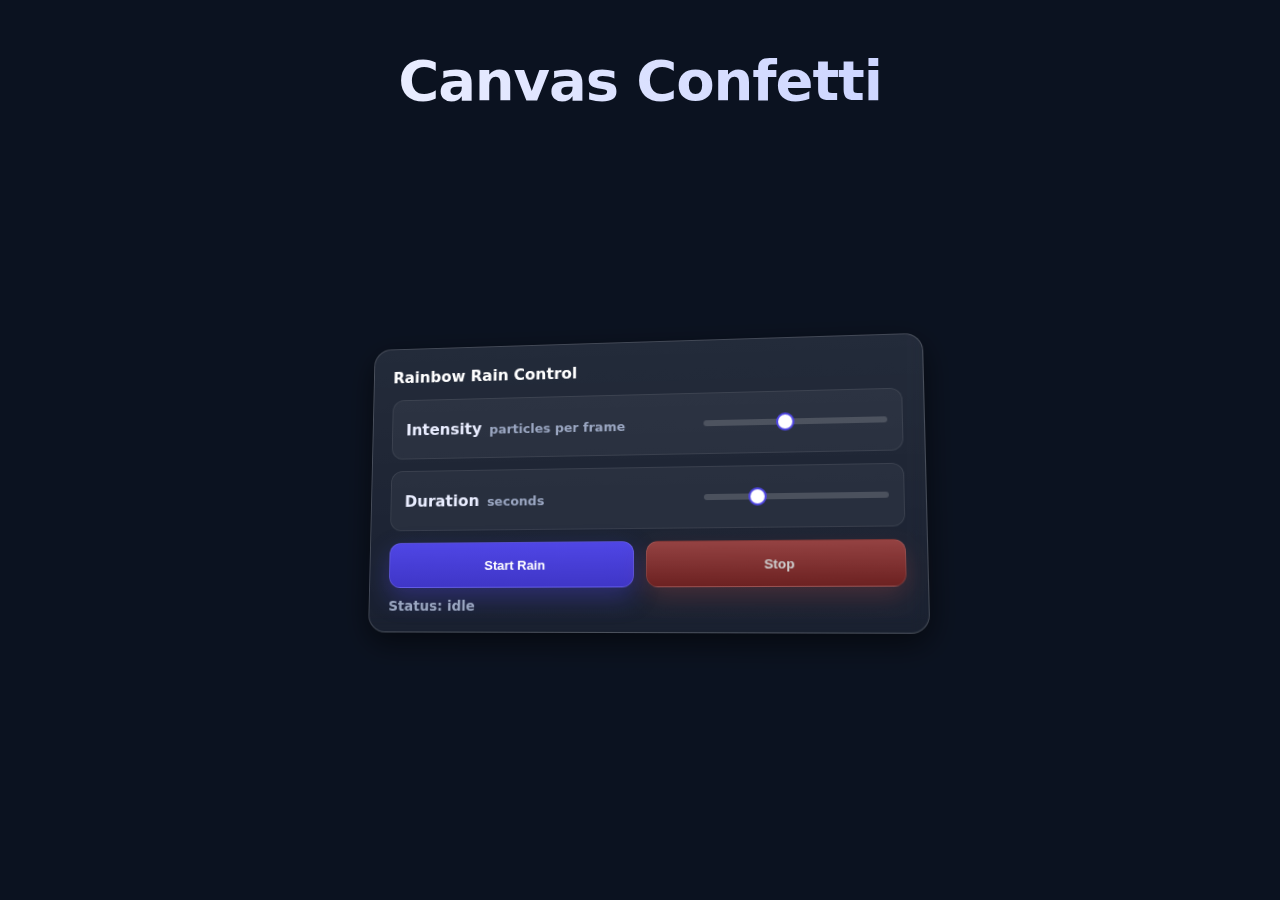
<file: Images/CanvasConfeti.html>
<!DOCTYPE html>

    <html lang = "es">

    <head>
        <meta charset = "UTF-8">

        <meta name = "viewport" content = "width=device-width, initial-scale=1.0">

        <title>Canvas Confeti</title>

        <style>
            /* styles.css */
            :root {
            --bg-top: #0b1220;
            --bg-bottom: #0a2342;
            --grid: rgba(255, 255, 255, 0.04);

            --panel-border: rgba(255, 255, 255, 0.18);
            --panel-shadow: 0 10px 30px rgba(0, 0, 0, 0.55);

            --text: #e6ebff;
            --muted: #9aa6c1;
            --accent: #4f46e5;
            --accent-2: #22d3ee;

            --radius: 18px;
            }

            * {
            box-sizing: border-box;
            margin: 0;
            padding: 0;
            }

            html,
            body {
            height: 100%;
            font-family: "Inter", system-ui, -apple-system, Segoe UI, Roboto, Arial,
                sans-serif;
            color: var(--text);
            background: #0b1220;
            }

            /* Background gradient + subtle grid */
            .bg {
            position: fixed;
            inset: 0;
            z-index: -2;
            background: radial-gradient(
                60rem 40rem at 20% -10%,
                rgba(79, 70, 229, 0.15),
                transparent 60%
                ),
                radial-gradient(
                50rem 40rem at 120% 10%,
                rgba(34, 211, 238, 0.12),
                transparent 60%
                ),
                linear-gradient(180deg, var(--bg-top), var(--bg-bottom));
            }
            .bg::after {
            content: "";
            position: absolute;
            inset: 0;
            z-index: -1;
            background-image: linear-gradient(var(--grid) 1px, transparent 1px),
                linear-gradient(90deg, var(--grid) 1px, transparent 1px);
            background-size: 28px 28px, 28px 28px;
            pointer-events: none;
            }

            /* Title */
            .hero-header {
            text-align: center;
            padding: 48px 16px 12px;
            }
            #main-title {
            font-weight: 800;
            font-size: clamp(28px, 5vw, 56px);
            letter-spacing: -0.02em;
            background: linear-gradient(90deg, #ffffff, #b7c3ff);
            -webkit-background-clip: text;
            -webkit-text-fill-color: transparent;
            }
            .sub-title {
            margin-top: 8px;
            color: var(--muted);
            font-weight: 600;
            font-size: clamp(14px, 2.5vw, 18px);
            }

            /* Stage */
            .stage {
            display: grid;
            place-items: center;
            min-height: calc(100dvh - 180px);
            padding: 20px;
            perspective: 1200px;
            }

            /* Glassmorphism panel */
            .panel {
            width: min(560px, 92vw);
            border-radius: var(--radius);
            border: 1px solid var(--panel-border);
            background: linear-gradient(
                180deg,
                rgba(255, 255, 255, 0.1),
                rgba(255, 255, 255, 0.06)
            );
            backdrop-filter: blur(10px) saturate(120%);
            box-shadow: var(--panel-shadow);
            padding: 20px 20px 18px;
            transform: rotateX(6deg) rotateY(-8deg);
            transform-style: preserve-3d;
            position: relative;
            }

            .panel-header {
            display: flex;
            align-items: center;
            gap: 10px;
            font-weight: 700;
            color: #ffffff;
            margin-bottom: 14px;
            }
            .panel-header i {
            color: var(--accent);
            }

            .panel-row {
            display: grid;
            grid-template-columns: 1fr 180px;
            align-items: center;
            gap: 14px;
            padding: 12px 14px;
            border: 1px solid rgba(255, 255, 255, 0.08);
            border-radius: 12px;
            background: rgba(255, 255, 255, 0.05);
            margin-bottom: 12px;
            }
            .panel-row label {
            color: #e9edff;
            font-weight: 600;
            display: flex;
            align-items: baseline;
            gap: 8px;
            }
            .panel-row .hint {
            color: var(--muted);
            font-weight: 600;
            font-size: 13px;
            }

            /* Inputs */
            input[type="range"] {
            -webkit-appearance: none;
            width: 100%;
            height: 36px;
            background: transparent;
            }
            input[type="range"]::-webkit-slider-runnable-track {
            height: 6px;
            border-radius: 999px;
            background: rgba(255, 255, 255, 0.16);
            }
            input[type="range"]::-webkit-slider-thumb {
            -webkit-appearance: none;
            width: 18px;
            height: 18px;
            border-radius: 50%;
            background: #fff;
            border: 2px solid var(--accent);
            margin-top: -6px;
            }
            input[type="range"]::-moz-range-track {
            height: 6px;
            border-radius: 999px;
            background: rgba(255, 255, 255, 0.16);
            }
            input[type="range"]::-moz-range-thumb {
            width: 18px;
            height: 18px;
            border-radius: 50%;
            background: #fff;
            border: 2px solid var(--accent);
            }

            input[type="color"] {
            width: 100%;
            height: 36px;
            border-radius: 10px;
            border: 1px solid rgba(255, 255, 255, 0.18);
            background: #0f172a;
            padding: 4px;
            cursor: pointer;
            }

            /* Buttons */
            .btn-row {
            display: grid;
            grid-template-columns: 1fr 1fr;
            gap: 12px;
            margin-top: 8px;
            }
            .btn {
            display: inline-flex;
            align-items: center;
            justify-content: center;
            gap: 10px;
            height: 46px;
            border-radius: 12px;
            border: 1px solid rgba(255, 255, 255, 0.12);
            color: #ffffff;
            font-weight: 700;
            cursor: pointer;
            transition: transform 0.15s ease, box-shadow 0.15s ease, filter 0.15s ease;
            }
            .btn.play {
            background: linear-gradient(180deg, var(--accent), #3f36c7);
            box-shadow: 0 10px 24px rgba(79, 70, 229, 0.35);
            }
            .btn.stop {
            background: linear-gradient(180deg, #ef4444, #b91c1c);
            box-shadow: 0 10px 24px rgba(239, 68, 68, 0.35);
            }
            .btn:hover {
            transform: translateY(-1px);
            }
            .btn:active {
            transform: translateY(0);
            }
            .btn:focus-visible {
            outline: none;
            box-shadow: 0 0 0 3px rgba(34, 211, 238, 0.4);
            }
            .btn[disabled] {
            filter: grayscale(0.4) brightness(0.8);
            cursor: not-allowed;
            }

            .status {
            margin-top: 10px;
            color: var(--muted);
            font-weight: 600;
            font-size: 14px;
            }

            /* Brand mark */
            .brand-mark {
            position: fixed;
            right: 18px;
            bottom: 18px;
            display: inline-flex;
            align-items: center;
            gap: 8px;
            border: 1px solid rgba(255, 255, 255, 0.14);
            background: rgba(255, 255, 255, 0.06);
            backdrop-filter: blur(6px);
            border-radius: 12px;
            padding: 8px 12px;
            color: #d7defa;
            font-weight: 700;
            }
            .brand-mark .dot {
            width: 8px;
            height: 8px;
            border-radius: 999px;
            background: var(--accent-2);
            }

            /* Responsive */
            @media (max-width: 720px) {
            .panel {
                transform: rotateX(4deg) rotateY(-5deg);
            }
            .panel-row {
                grid-template-columns: 1fr;
            }
            .btn-row {
                grid-template-columns: 1fr;
            }
            }















        </style>
    </head>

    <body>
        <!-- Background -->
        <div class="bg"></div>

        <!-- Heading -->
        <header class="hero-header" aria-labelledby="main-title">
        <h1 id="main-title">Canvas Confetti</h1>
        </header>

        <!-- Control Panel -->
        <main class="stage" aria-label="Confetti Control Panel">
        <section class="panel" id="control-panel">
            <div class="panel-header">
            <span>Rainbow Rain Control</span>
            </div>

            <div class="panel-row">
            <label for="intensity">
                Intensity
                <span class="hint">particles per frame</span>
            </label>
            <input type="range" id="intensity" min="1" max="10" value="5" />
            </div>

            <div class="panel-row">
            <label for="duration">
                Duration
                <span class="hint">seconds</span>
            </label>
            <input type="range" id="duration" min="1" max="12" value="4" />
            </div>

            <div class="btn-row">
            <button class="btn play" id="startRain" aria-label="Start Rainbow Rain">
                <i class="fa-solid fa-play"></i>
                Start Rain
            </button>
            <button class="btn stop" id="stopRain" aria-label="Stop Rainbow Rain" disabled>
                <i class="fa-solid fa-stop"></i>
                Stop
            </button>
            </div>

            <p class="status" id="status" aria-live="polite">Status: idle</p>
        </section>
        </main>
    </body>

    <script>
        // script.js

// Elements
const panel = document.getElementById("control-panel");
const startBtn = document.getElementById("startRain");
const stopBtn = document.getElementById("stopRain");
const intensityInput = document.getElementById("intensity");
const durationInput = document.getElementById("duration");
const statusEl = document.getElementById("status");

// Rainbow palette
const RAINBOW = [
  "#ef4444",
  "#f97316",
  "#facc15",
  "#22c55e",
  "#3b82f6",
  "#8b5cf6",
  "#ec4899"
];

// State
let rafId = null;
let endAt = 0;

// Reduced motion fallback
const prefersReducedMotion = window.matchMedia(
  "(prefers-reduced-motion: reduce)"
).matches;

// Create one frame of rainbow rain from both sides
function rainFrame(intensity) {
  // Each side emits a small packet per frame
  confetti({
    particleCount: intensity * 5,
    angle: 60,
    spread: 55,
    origin: { x: 0, y: 0 },
    colors: RAINBOW,
    startVelocity: 35
  });
  confetti({
    particleCount: intensity * 5,
    angle: 120,
    spread: 55,
    origin: { x: 1, y: 0 },
    colors: RAINBOW,
    startVelocity: 35
  });
}

// Loop with cancel
function loop() {
  const now = Date.now();
  if (now >= endAt) {
    stopRain(true);
    return;
  }
  const intensity = parseInt(intensityInput.value, 10);
  rainFrame(intensity);
  rafId = requestAnimationFrame(loop);
}

function startRain() {
  if (rafId !== null) return; // already running

  const seconds = Math.max(1, parseInt(durationInput.value, 10) || 1);

  // Reduced motion: do a single gentle burst instead of a continuous stream
  if (prefersReducedMotion) {
    statusEl.textContent = "Status: reduced motion burst";
    confetti({
      particleCount: 100,
      spread: 70,
      origin: { y: 0.1 },
      colors: RAINBOW
    });
    return;
  }

  // Lock UI
  startBtn.disabled = true;
  stopBtn.disabled = false;
  statusEl.textContent = `Status: raining for ${seconds}s`;

  endAt = Date.now() + seconds * 1000;
  rafId = requestAnimationFrame(loop);
}

function stopRain(fromLoop = false) {
  if (rafId !== null) {
    cancelAnimationFrame(rafId);
    rafId = null;
  }
  // Unlock UI
  startBtn.disabled = false;
  stopBtn.disabled = true;
  statusEl.textContent = fromLoop ? "Status: complete" : "Status: stopped";
}

// Button bindings
startBtn.addEventListener("click", startRain);
stopBtn.addEventListener("click", () => stopRain(false));

// Safety: stop when tab is hidden
document.addEventListener("visibilitychange", () => {
  if (document.hidden) stopRain(false);
});

// Optional: adjust origin if panel moves (not required for top streams)
// Kept for parity with other demos
window.addEventListener("resize", () => {
  // No-op for rainbow; origins are screen edges
});

    </script>

</html>
</file>
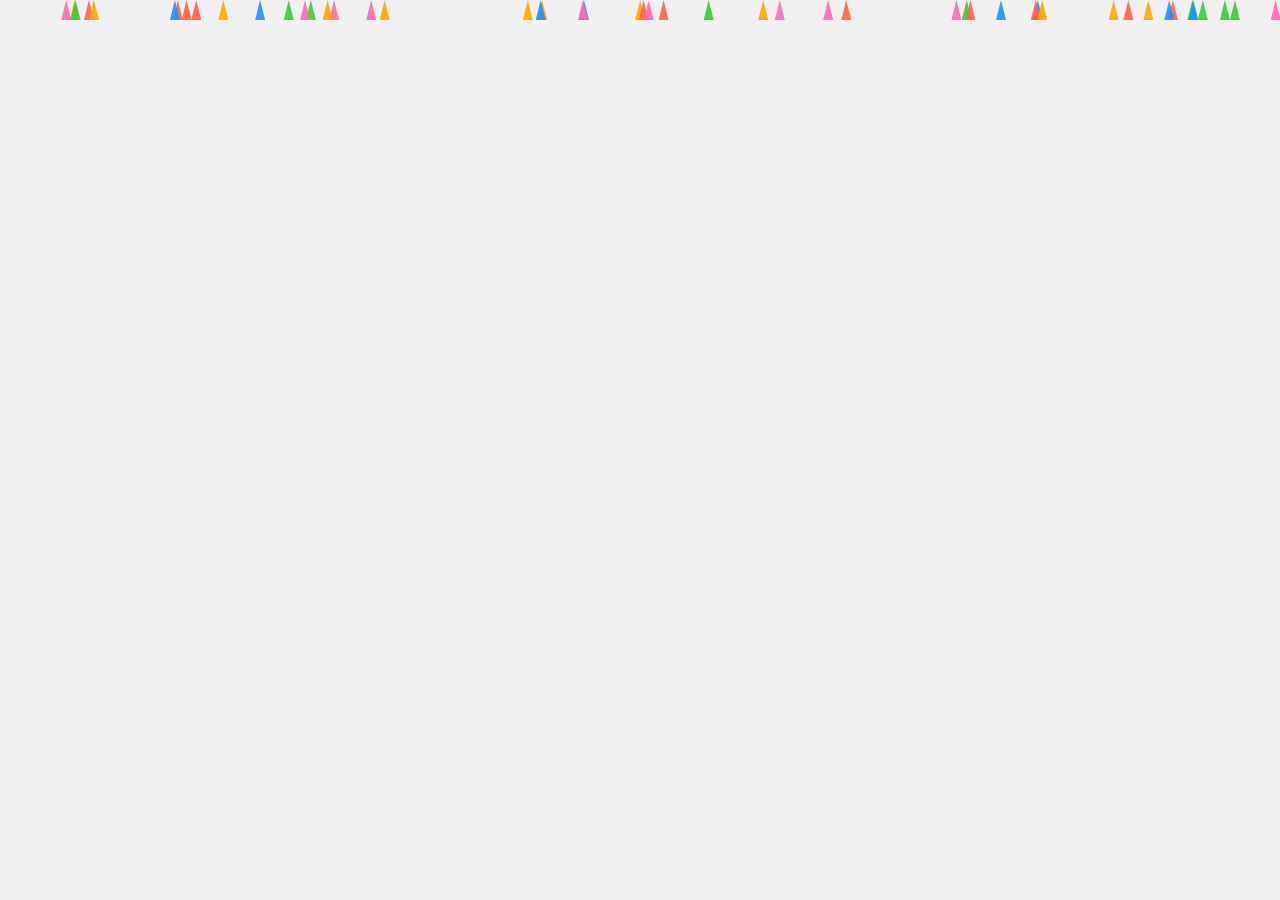
<file: Images/Confetis.html>
<!DOCTYPE html>

    <html lang = "es">

    <head>
        <meta charset = "UTF-8">

        <meta name = "viewport" content = "width=device-width, initial-scale=1.0">
        
        <title>Animación Confeti</title>

        <!-- <link rel="stylesheet" href="styles.css"> -->

        <style>
            body {
                margin: 0;
                padding: 0;
                overflow: hidden;
                background: #f0f0f0;
            }
            .confetti-wrapper {
                position: fixed;
                top: 0;
                left: 0;
                width: 100%;
                height: 100%;
                pointer-events: none; /* Prevent interaction */
                overflow: hidden;
            }
            @keyframes confetti-fall {
            0% {
                transform: translateY(-100%) rotate(0deg);
                opacity: 1;
            }
            100% {
                transform: translateY(100vh) rotate(360deg);
                opacity: 0.8;
            }
            }
            .confetti-piece {
                position: absolute;
                width: 10px;
                height: 20px;
                background: var(--confetti-color, red);
                opacity: 0.9;
                animation: confetti-fall var(--fall-duration, 4s) linear infinite;
            }




            /* Randomize confetti properties */
            .confetti-piece:nth-child(1) {
                left: 10%;
                --confetti-color: #ff6347;
                --fall-duration: 3s;
            }
            .confetti-piece:nth-child(2) {
                left: 25%;
                --confetti-color: #ffa500;
                --fall-duration: 5s;
            }
            .confetti-piece:nth-child(3) {
                left: 40%;
                --confetti-color: #32cd32;
                --fall-duration: 4.5s;
            }
            .confetti-piece:nth-child(4) {
                left: 60%;
                --confetti-color: #1e90ff;
                --fall-duration: 3.5s;
            }
            .confetti-piece:nth-child(5) {
                left: 80%;
                --confetti-color: #ff69b4;
                --fall-duration: 6s;
            }






            .confetti-piece {
                clip-path: polygon(50% 0%, 0% 100%, 100% 100%);
            }

            @keyframes confetti-fall {
                0% {
                    transform: translateY(-100%) rotate(0deg);
                }
                100% {
                    transform: translateY(100vh) rotate(360deg);
                }
            }
        </style>
    </head>

    <body>
        <div class="confetti-wrapper">
            <!-- Confetti elements will be created using CSS -->
        </div>
    </body>

    <script>
        const confettiWrapper = document.querySelector('.confetti-wrapper');
        // Generate confetti
        for (let i = 0; i < 50; i++) {
        const confetti = document.createElement('div');
        confetti.classList.add('confetti-piece');
        confetti.style.left = `${Math.random() * 100}%`;
        confetti.style.setProperty('--fall-duration', `${Math.random() * 3 + 3}s`);
        confetti.style.setProperty('--confetti-color', getRandomColor());
        confettiWrapper.appendChild(confetti);
        }
        function getRandomColor() {
        const colors = ['#ff6347', '#ffa500', '#32cd32', '#1e90ff', '#ff69b4'];
        return colors[Math.floor(Math.random() * colors.length)];
        }
    </script>

</html>
</file>
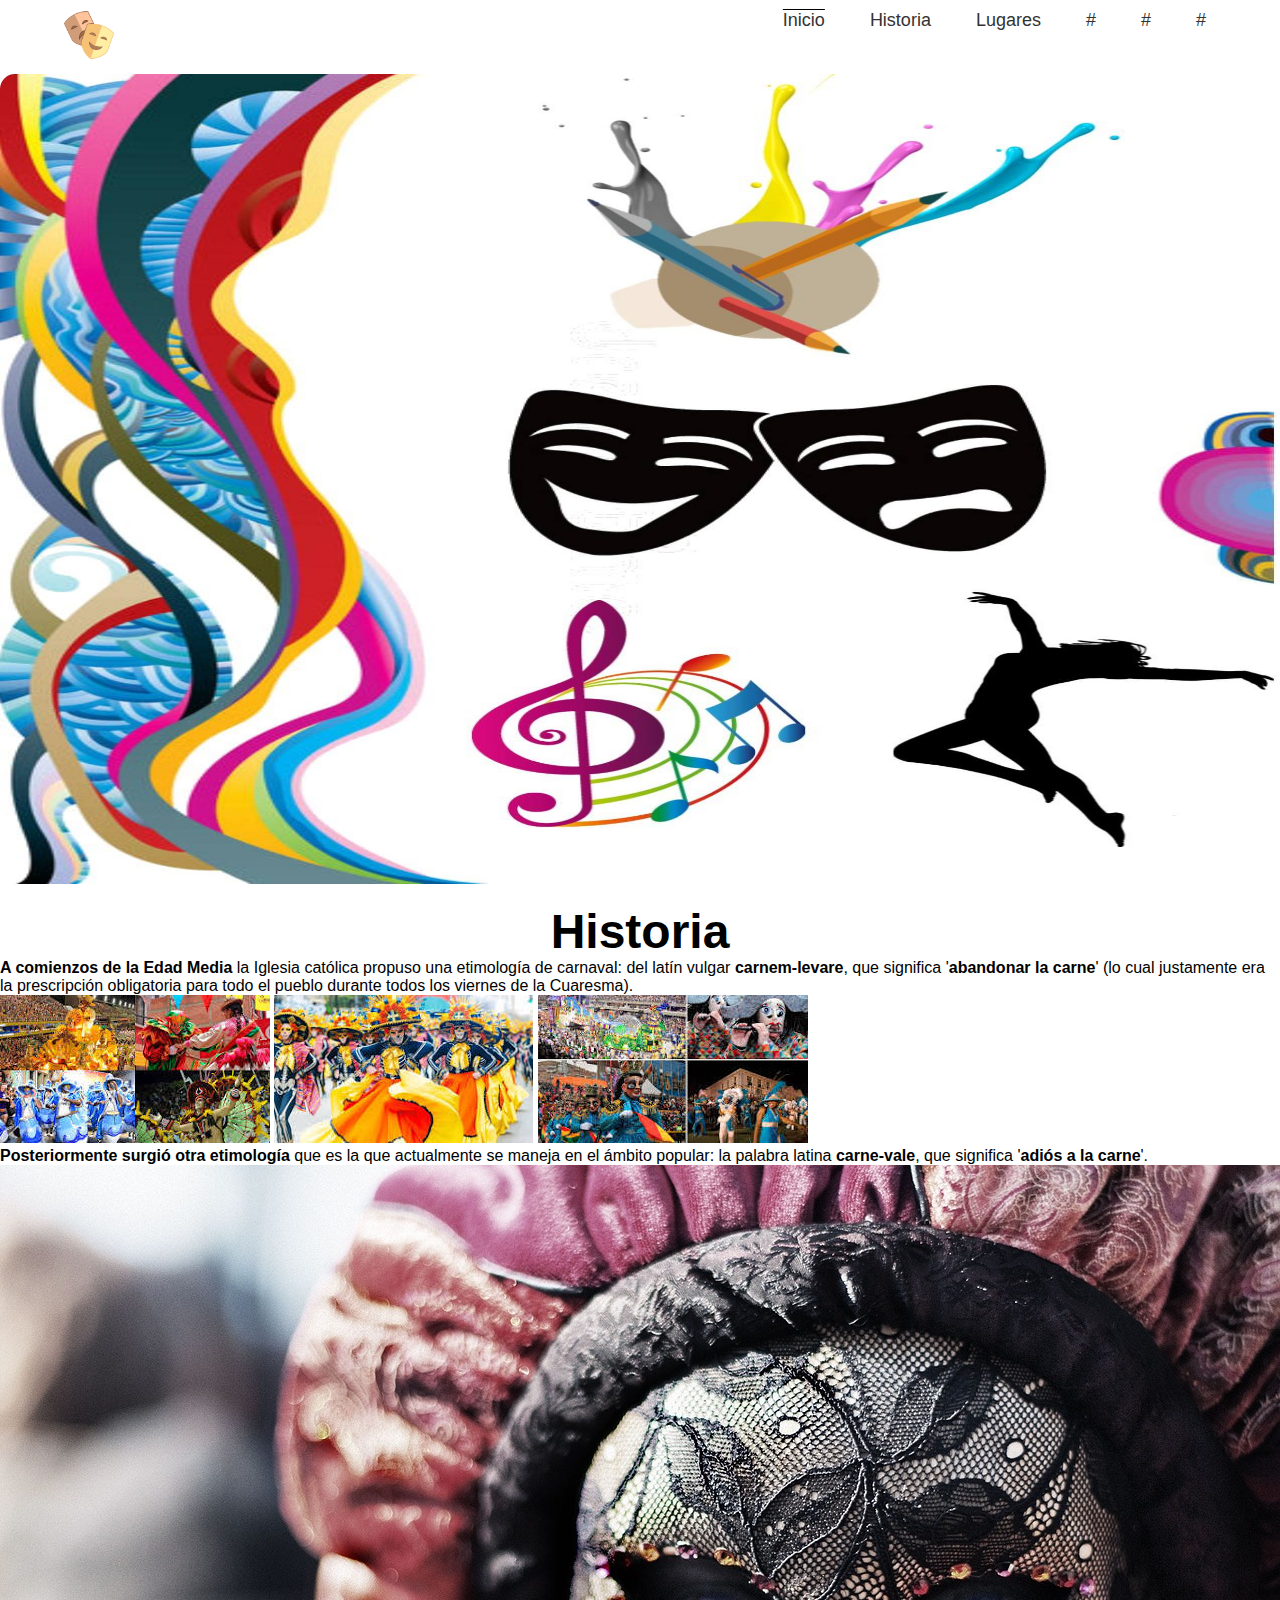
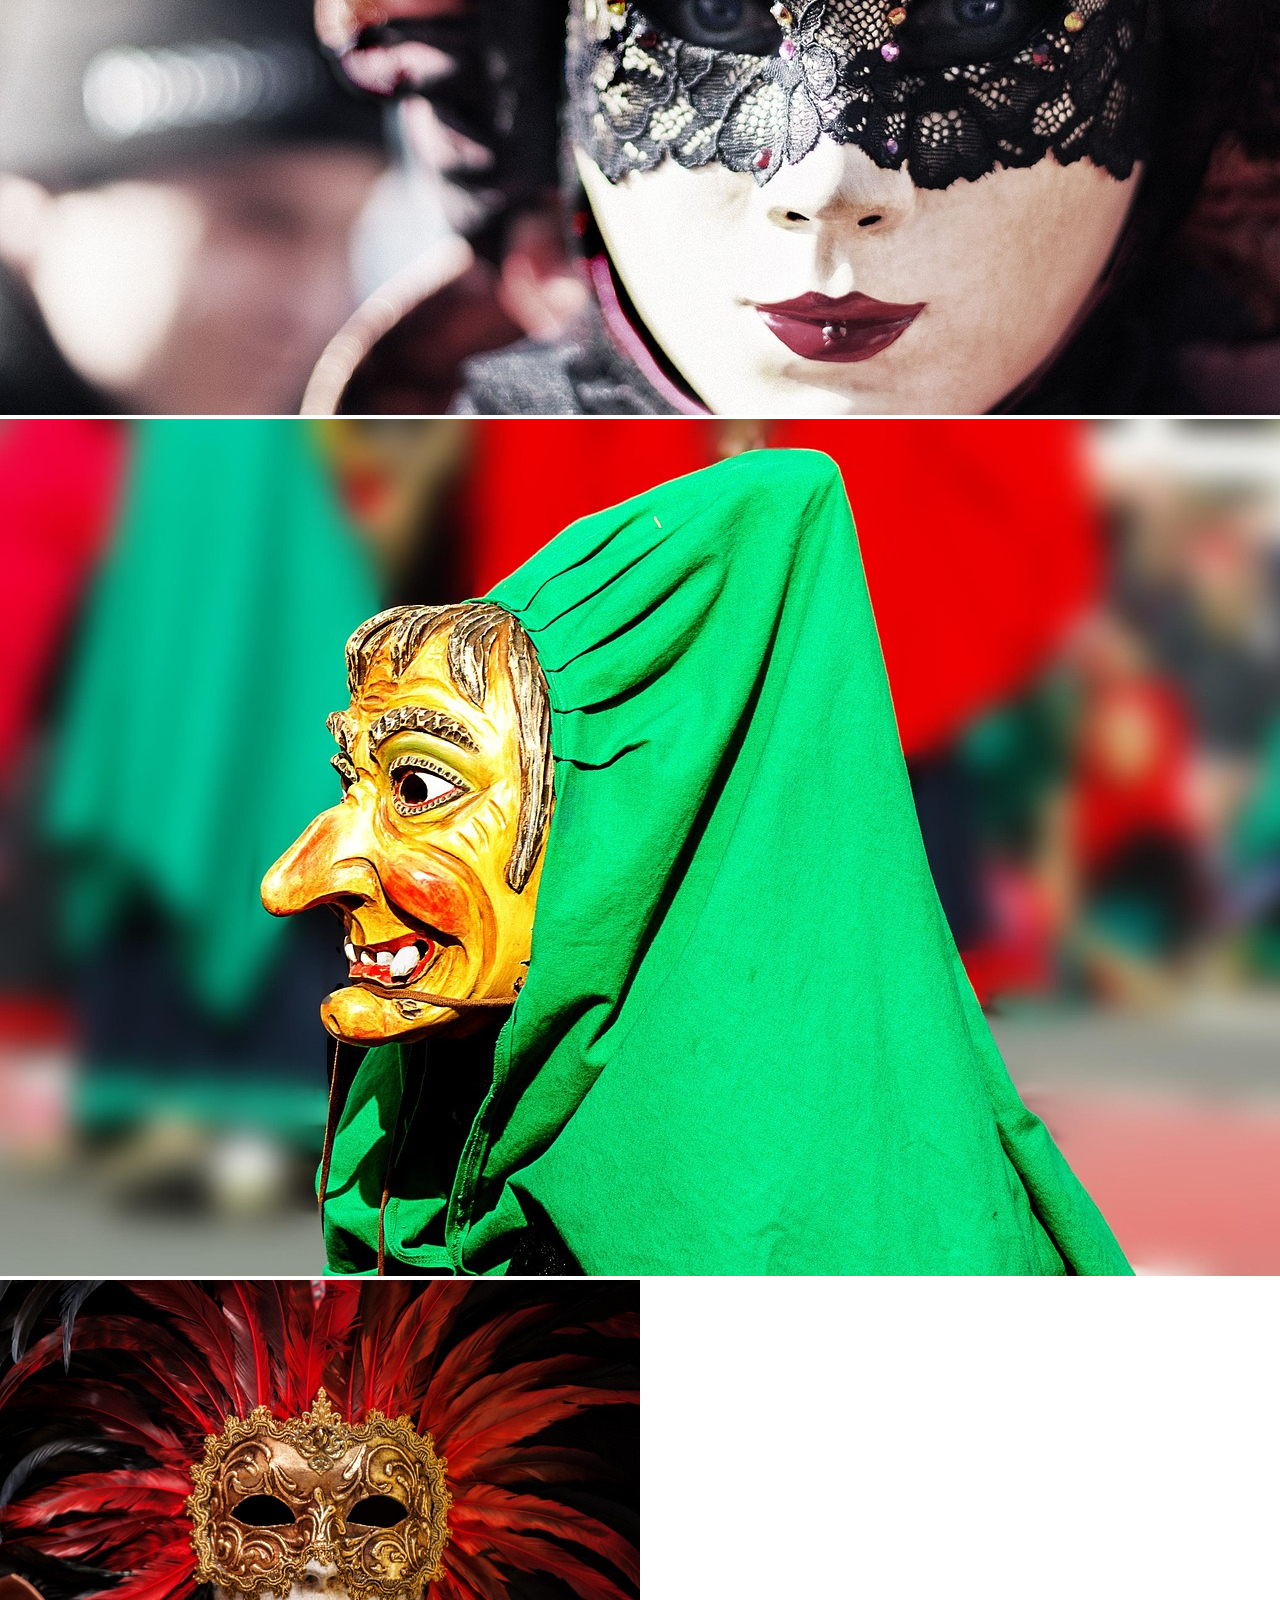
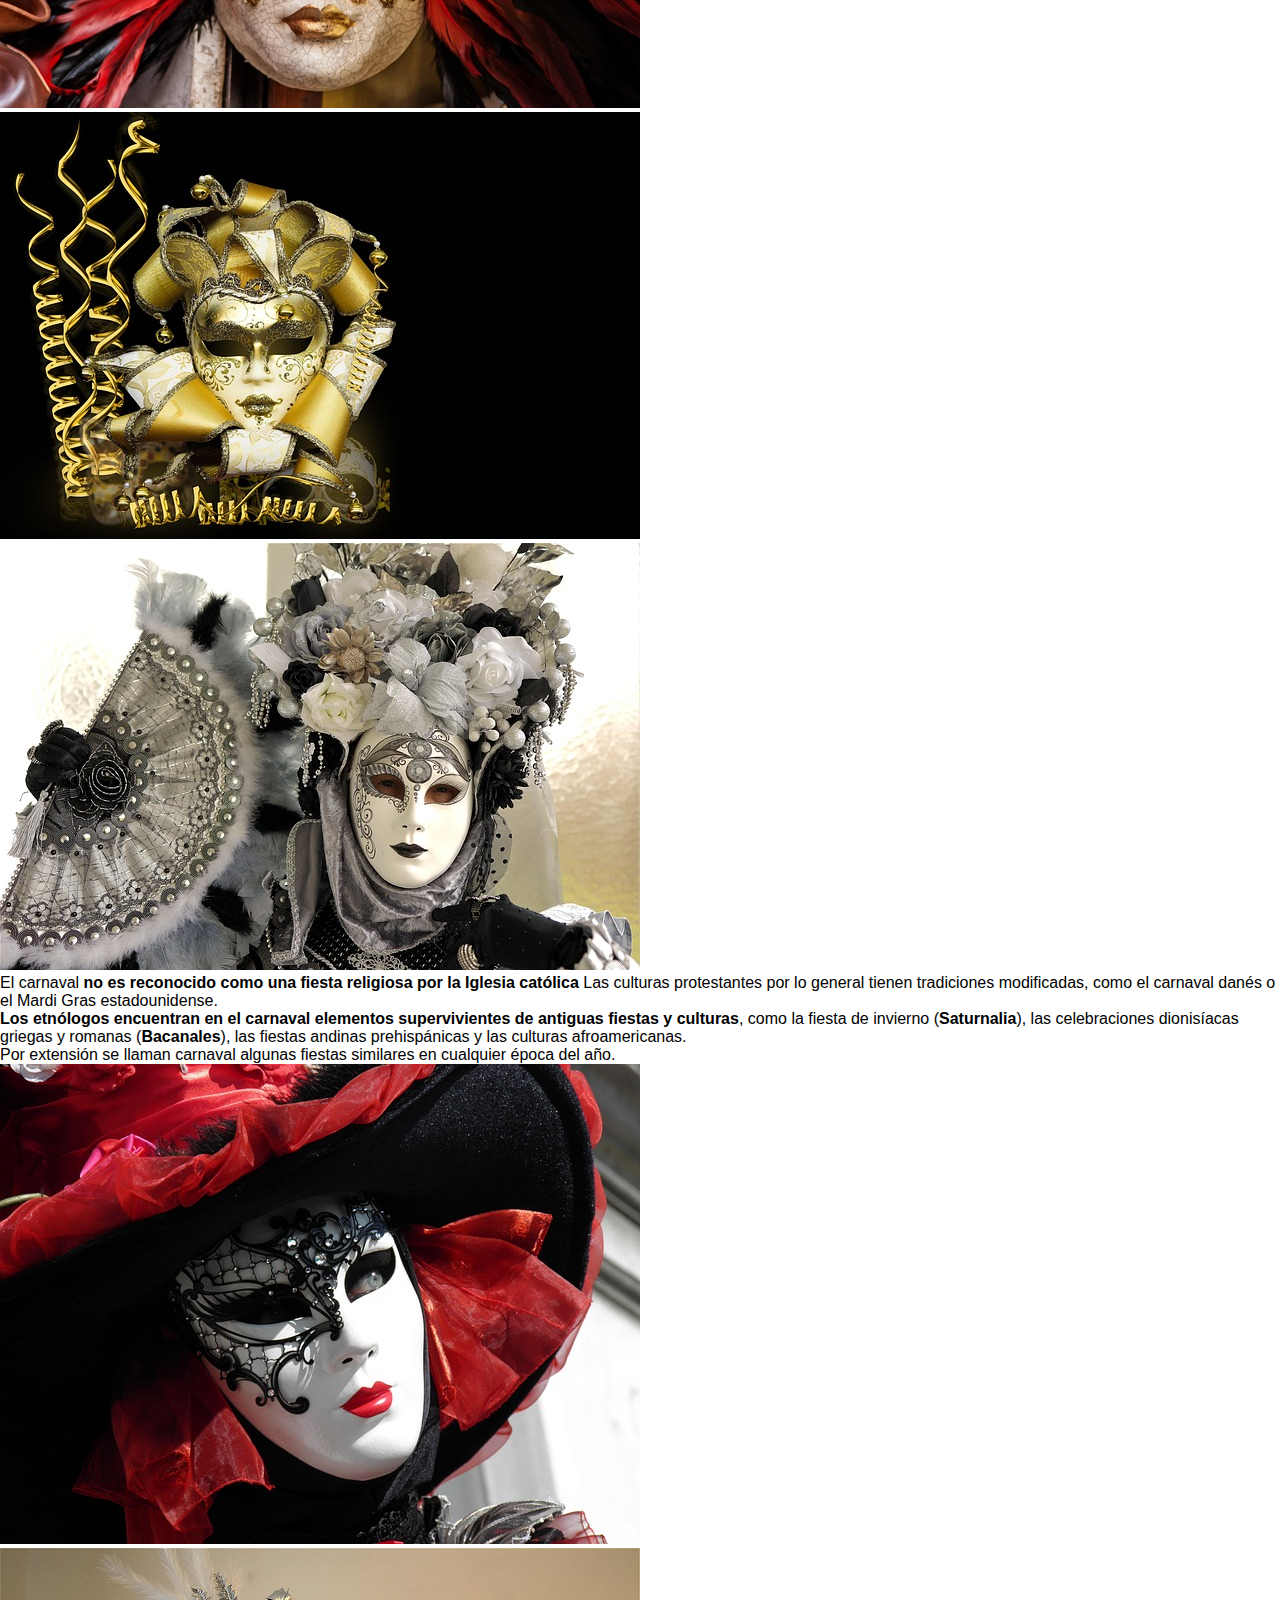
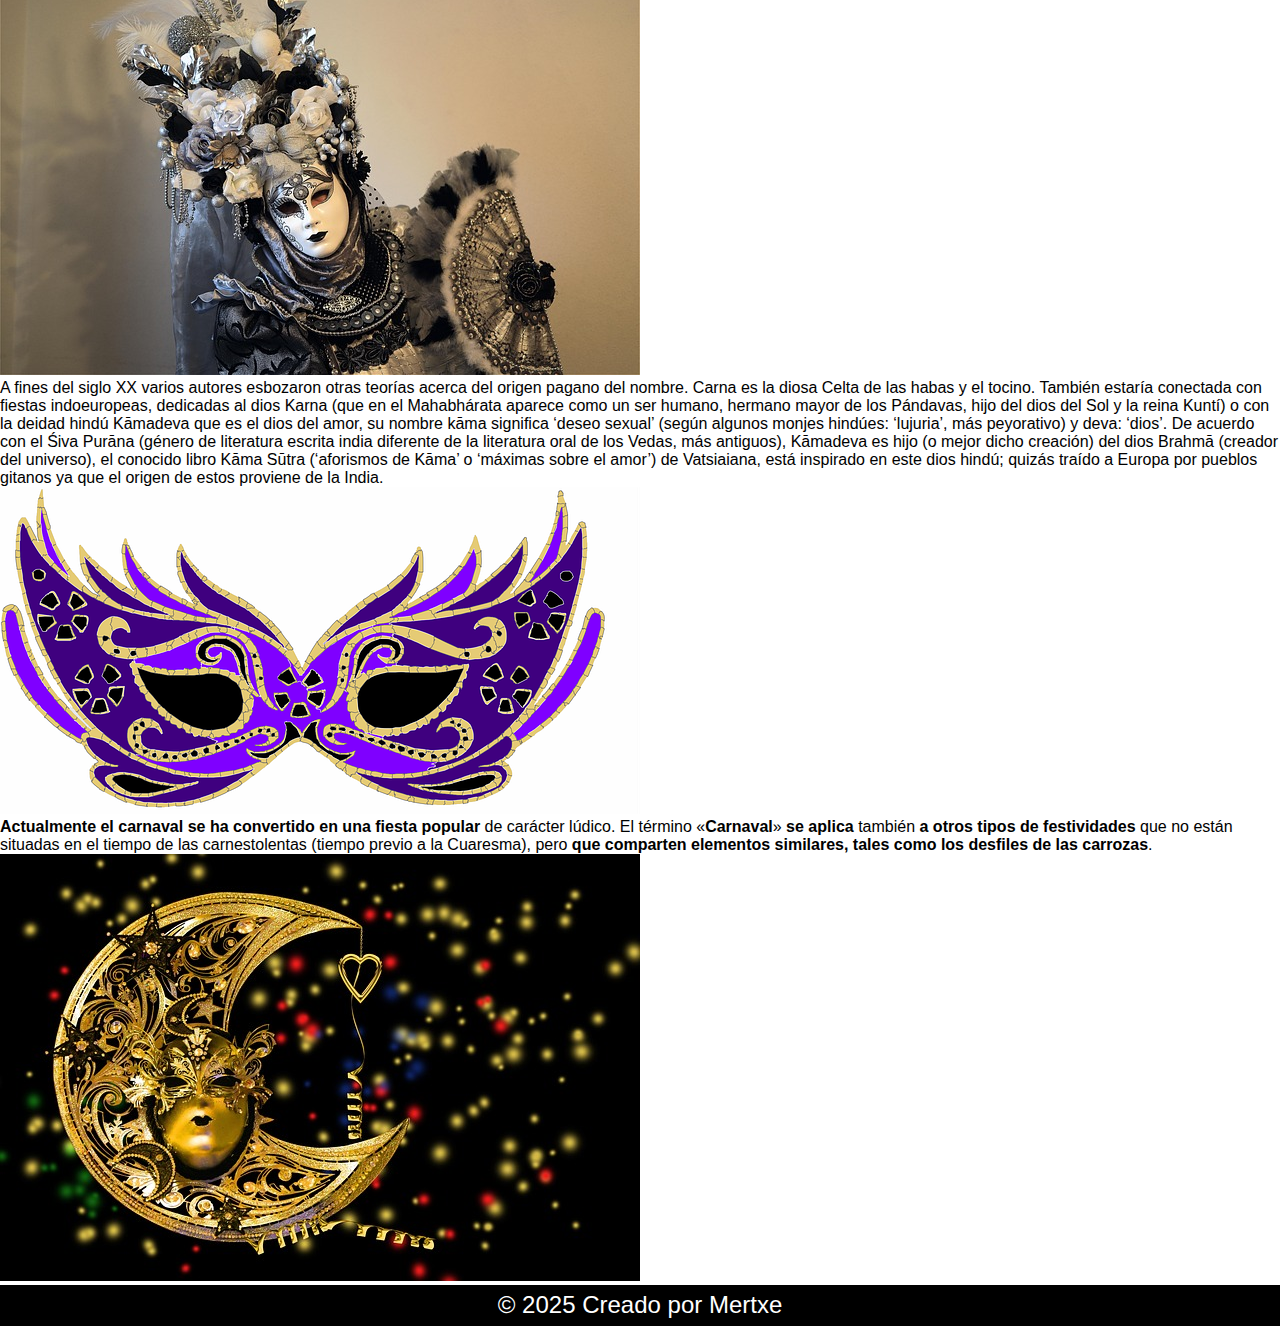
<file: Pages/Historia.html>
<!DOCTYPE html>
    <html lang = "es">
    <head>
        <meta charset = "UTF-8">

        <meta name = "viewport" content = "width=main, initial-scale=1.0">
        
        <title>Lugares</title>

        <link rel = "shortcut icon" href = "#" type = "Image/jpg" sizes = "64x64">
		
		<link rel = "stylesheet" type = "text/css" href = "../Styles/Layout.css">
        <link rel = "stylesheet" type = "text/css" href = "../Styles/Styles.css">
		<link rel = "stylesheet" type = "text/css" href = "../Styles/StylesHistoria.css">

        <!-- <script type = "text/javascript" src = "../Js/#.js" defer></script> -->
    </head>

    <body>
        <header class = "Cabecera">
            <nav class = "BarrasNavegacion">
                <input type = "checkbox" id = "menu-toggle">
                <label for = "menu-toggle" class = "hamburger">&#9776;</label>

                <div class = "menu-container">
                    <a href = "../index.html" class = "logo">
                        <img src = "../Icons/Logo.png" alt = "Logo de la empresa">
                    </a>

                    <ul class = "menu">
                        <li><a href = "../index.html">Inicio</a></li>
						<li><a href = "Historia.html">Historia</a></li>
                        <li><a href = "Lugares.html">Lugares</a></li>
                        <li><a href = "#.html">#</a></li>
                        <li><a href = "#.html">#</a></li>
                        <li><a href = "#.html">#</a></li>
                    </ul>
                </div>
            </nav>
        </header>

        <main>
            <img id = "Cartel" src = "../Images/Cartel Carnaval.jpg" alt = "Imagen de un cartel de carnaval">

            <h1>Historia</h1>
            <p><strong>A comienzos de la Edad Media</strong> la Iglesia católica propuso una etimología de carnaval: del latín vulgar <strong>carnem-levare</strong>, que significa '<strong>abandonar la carne</strong>' (lo cual justamente era la prescripción obligatoria para todo el pueblo durante todos los viernes de la Cuaresma).</p>
            
            <div class = "GaleriaHistoria">
                <img src = "../Images/Carnaval America Latina.jpg" alt = "Imagen de carnaval en América Latina">
                <img src = "../Images/Desfile carnaval.jpg" alt = "Imagen de un desfile de carnaval">
                <img src = "../Images/Galeria carnaval.jpg" alt = "Imagen de una galería de carnaval">
            </div>

            <p><strong>Posteriormente surgió otra etimología</strong> que es la que actualmente se maneja en el ámbito popular: la palabra latina <strong>carne-vale</strong>, que significa '<strong>adiós a la carne</strong>'.</p>
            
            <div class = "GaleriaHistoria">
                <img src = "../Images/Mascara carnaval 2.jpg" alt = "Imagen de una máscara de carnaval">
                <img src = "../Images/Carnaval bruja.jpg" alt = "Imagen de una máscara de carnaval de bruja">
                <img src = "../Images/Mascara carnaval 1.jpg" alt = "Imagen de una máscara de carnaval">
            </div>

            <section class = "ContenidoHistoria">
                <div class = "ImgContenidoHistoria">
                    <img src = "../Images/Carnaval 1.jpg" alt = "Imagen de carnaval 1">
                    <img src = "../Images/Carnaval 2.jpg" alt = "Imagen de carnaval 2">
                </div>

                <div class = "TextoHistoria">
                    <p>El carnaval <strong>no es reconocido como una fiesta religiosa por la Iglesia católica</strong> Las culturas protestantes por lo general tienen tradiciones modificadas, como el carnaval danés o el Mardi Gras estadounidense.</p>
                    <p><strong>Los etnólogos encuentran en el carnaval elementos supervivientes de antiguas fiestas y culturas</strong>, como la fiesta de invierno (<strong>Saturnalia</strong>), las celebraciones dionisíacas griegas y romanas (<strong>Bacanales</strong>), las fiestas andinas prehispánicas y las culturas afroamericanas.</p>
                    <p>Por extensión se llaman carnaval algunas fiestas similares en cualquier época del año.</p>
                </div>

                <div class = "ImgContenidoHistoria">
                    <img src = "../Images/Carnaval 4.jpg" alt = "Imagen de carnaval 4">
                    <img src = "../Images/Carnaval 6.jpg" alt = "Imagen de carnaval 6">
                </div>
            </section>

            <p>A fines del siglo XX varios autores esbozaron otras teorías acerca del origen pagano del nombre. Carna es la diosa Celta de las habas y el tocino. También estaría conectada con fiestas indoeuropeas, dedicadas al dios Karna (que en el Mahabhárata aparece como un ser humano, hermano mayor de los Pándavas, hijo del dios del Sol y la reina Kuntí) o con la deidad hindú Kāmadeva que es el dios del amor, su nombre kāma significa ‘deseo sexual’ (según algunos monjes hindúes: ‘lujuria’, más peyorativo) y deva: ‘dios’. De acuerdo con el Śiva Purāna (género de literatura escrita india diferente de la literatura oral de los Vedas, más antiguos), Kāmadeva es hijo (o mejor dicho creación) del dios Brahmā (creador del universo), el conocido libro Kāma Sūtra (‘aforismos de Kāma’ o ‘máximas sobre el amor’) de Vatsiaiana, está inspirado en este dios hindú; quizás traído a Europa por pueblos gitanos ya que el origen de estos proviene de la India.</p>
        
            <img class = "ImgSueltaHistoria" src = "../Images/Carnaval 5.webp" alt = "Imagen de carnaval 5">

            <p><strong>Actualmente el carnaval se ha convertido en una fiesta popular</strong> de carácter lúdico. El término «<strong>Carnaval</strong>» <strong>se aplica</strong> también <strong>a otros tipos de festividades</strong> que no están situadas en el tiempo de las carnestolentas (tiempo previo a la Cuaresma), pero <strong>que comparten elementos similares, tales como los desfiles de las carrozas</strong>.</p>

            <img class = "ImgSueltaHistoria" src = "../Images/Carnaval 3.jpg" alt = "Imagen de carnaval 3">
        </main>

        <footer>
            <div class = "ContenedorFooter">
                <div class = "copy">
                    <p>© 2025 Creado por Mertxe</p>
                </div>
            </div>
        </footer>
    </body>

</html>
</file>
<file: Styles/Layout.css>
* {
	box-sizing: border-box;
	margin: 0; padding: 0;
}

body {
	font-family: Calibri, sans-serif;
}

.Cabecera {
	margin: auto;
	width: 100%;
}

.BarrasNavegacion {
    display: flex;
    justify-content: space-between;
    /* align-items: center; */
	margin: auto;
	width: 100%;
    padding: 10px 5%;
    position: relative;
}

.menu-container {
    display: flex;
    justify-content: space-between;
    margin: auto;
    width: 100%; 
}

.logo img {
    width: 50px;
    height: 50px;
}

.menu {
    list-style: none;
    display: flex;
    gap: 25px;
}

.menu li {
	position: relative;
    text-align: center;
	}

.menu li a {
    text-decoration: none;
    color: #333;
    font-size: 18px;
    padding: 5px 10px;
    transition: 0.3s;
}
.menu li a:hover {
	background-color: #F54927;
	color: yellow;
	border-radius: 5px;
}

/* Hamburgesa */
.hamburger {
    display: none;
    font-size: 30px;
    cursor: pointer;
}

/* Checkbox oculto */
#menu-toggle {
	display: none;
}

.ContenedorFooter {
        background-color: black;
        padding: .5%;
    }

.copy {
	text-align: center;
	font-size: 24px;
	color: white;
}

/* --- MEDIA QUERIES --- */

/* para portátiles  */
/* @media (min-width: 1281px) and (max-width: 1440px) {} */

/* Para tables */
@media screen and (max-width: 768px) {
    .hamburger {
		display: block;
	}

    /* Ocultamos el menú-container por defecto */
    .menu-container {
        display: none;
        flex-direction: column;
        width: 100%;
        background: white;
        position: relative;
        left: 0;
        box-shadow: 0 4px 10px rgba(0,0,0,0.2);
    }

    /* Cuando se activa la hamburguesa */
    #menu-toggle:checked + .hamburger + .menu-container {
        display: flex;
    }

    /* Logo dentro del menú */
    .menu-container .logo {
        display: flex;
        justify-content: center;
        padding: 15px 0;
    }
    .menu-container .logo img {
		width: 80px;
		height: 80px;
	}

    /* Menú vertical */
    .menu {
        flex-direction: column;
        gap: 0;
        width: 100%;
    }
	
    .menu li {
		text-align: center;
		padding: 10px 0;
	}
	
    .menu li a {
		font-size: 18px;
	}
}

/* Para móviles */
@media screen and (max-width: 480px) {
    .menu-container .logo img {
		width: 60px;
		height: 60px;
	}

    nav {
        position: sticky;
        top: 0;
    }

    .menu-container {
        position: relative;
    }
}
</file>
<file: Styles/Styles.css>
#Cartel {
	display: block;
	margin-left: 0;
	margin-right: 0;
	width: 100%;
	height: 90vh;
	/* height: fit-content; */
	border-radius: 15px;
}

h1 {
	text-align: center;
	font-size: 3em;
	margin-top: 20px;
}
</file>
<file: Styles/StylesHistoria.css>
header ul li:nth-of-type(1) {
	text-decoration: overline;
}
</file>
